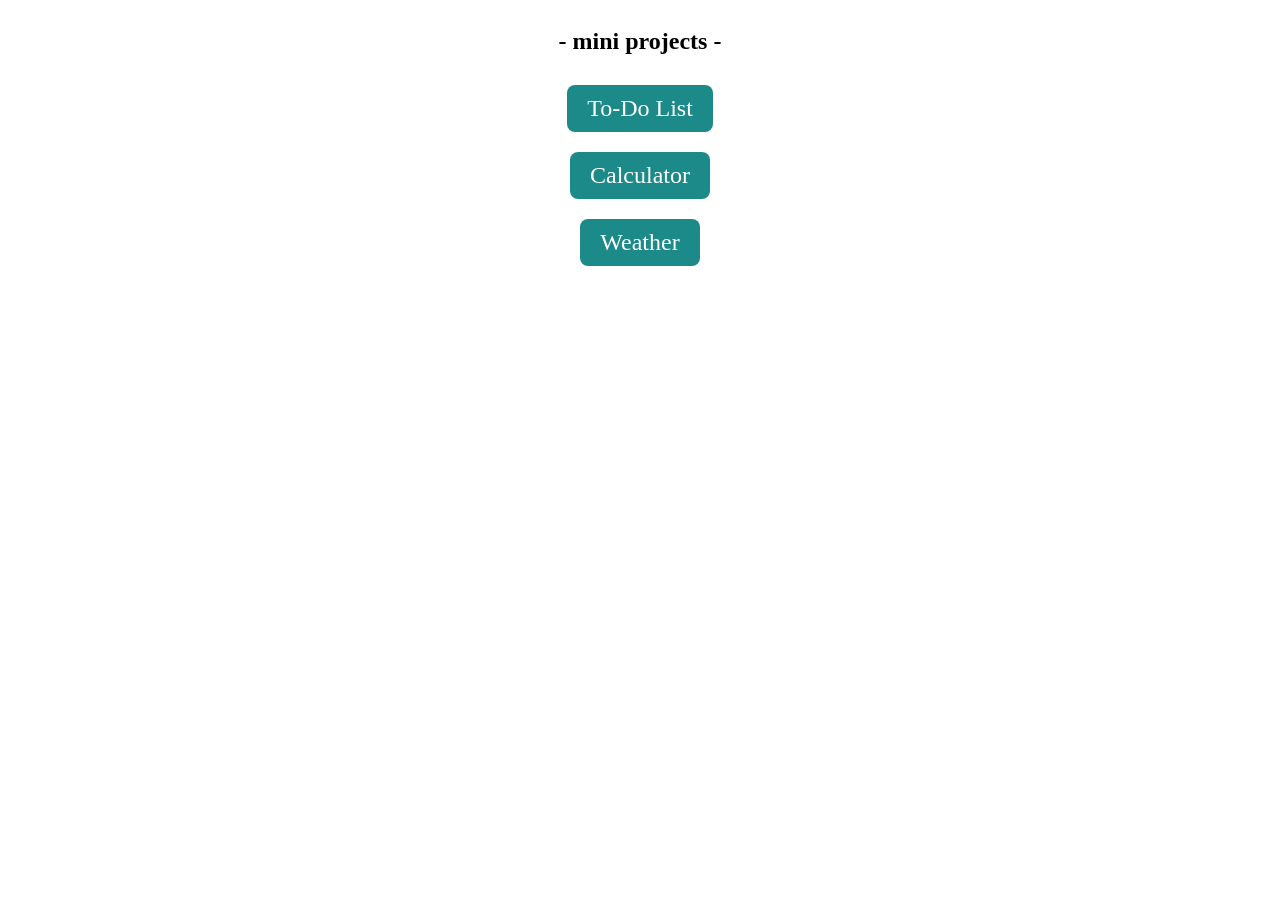
<file: index.html>
<!DOCTYPE html>
<html lang="en">
<head>
    <meta charset="UTF-8">
    <meta name="viewport" content="width=device-width, initial-scale=1.0">
    <title>mini-projects</title>
    <style>
        body {
            display: flex;
            justify-content: center;
            align-items: center;
        }
        .container {
            display: flex;
            flex-direction: column;
            align-items: center;
        }
        a{
            background-color: rgb(29, 138, 138);
            padding: 10px 20px;
            text-decoration: none;
            color: rgb(255, 255, 255);
            font-size: 1.5rem;
            margin: 10px 0;
            border-radius: 8px;
        }
        a:hover {
            background-color: rgb(29, 138, 138, 0.9);
        }
    </style>
</head>
<body>
    <div class="container">
        <h2>- mini projects -</h2>
        <a href="to_do_list/index.html">To-Do List</a>
        <a href="calculator/index.html">Calculator</a>
        <a href="weather/index.html">Weather</a>
    </div>
</body>
</html>
</file>
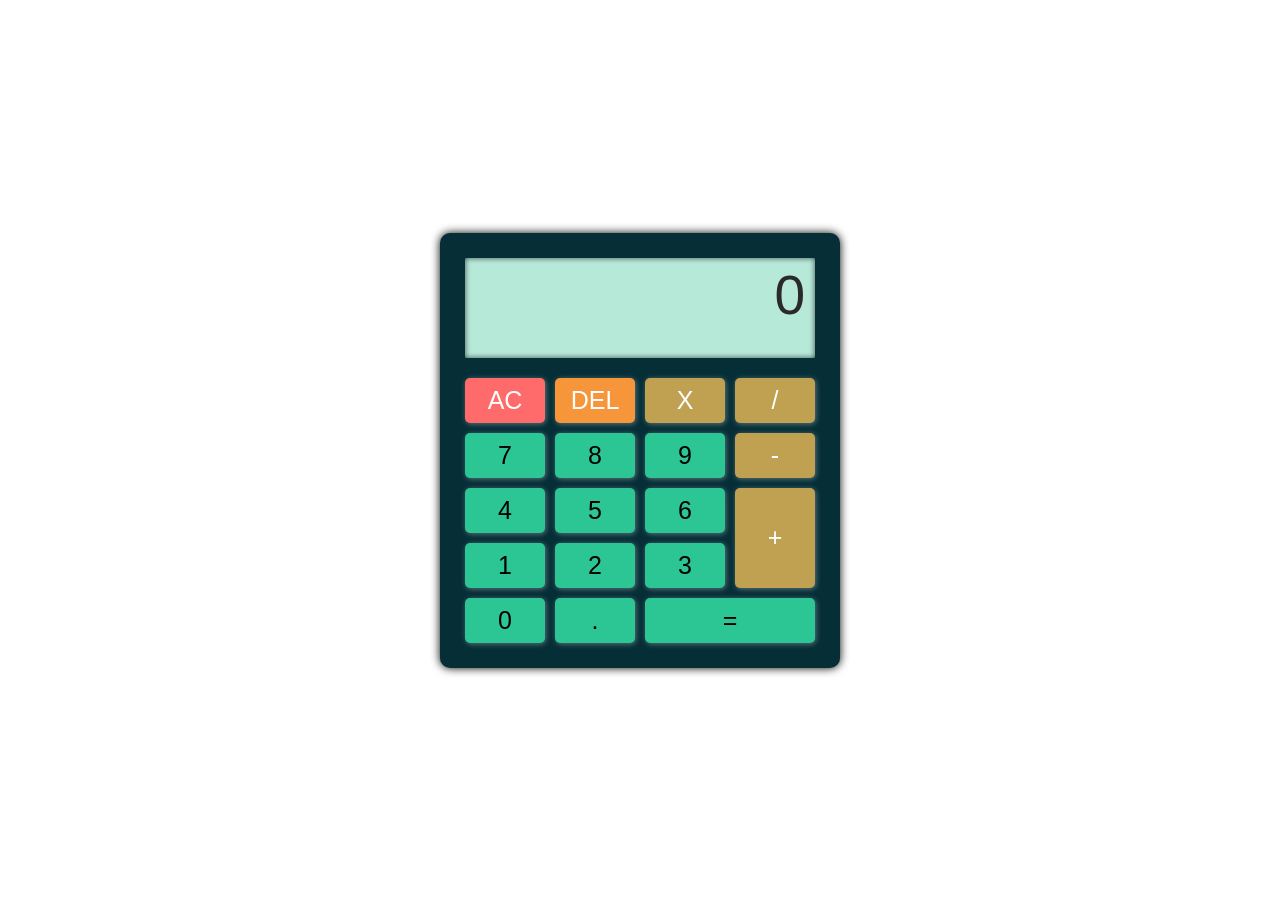
<file: calculator/index.html>
<!DOCTYPE html>
<html lang="en">
<head>
    <meta charset="UTF-8">
    <meta name="viewport" content="width=device-width, initial-scale=1.0">
    <title>Calculator</title>
    <link rel="stylesheet" href="style.css">
</head>
<body>
    <div class="calculator">
        <div class="display">
            <p id="display__small"></p>
            <p id="display__large">0</p>
        </div>
        <div class="button-box">
            <button class="btn button__ac">AC</button>
            <button class="btn button__del">DEL</button>
            <button class="btn button__fun">X</button>
            <button class="btn button__fun">/</button>
            <button class="btn">7</button>
            <button class="btn">8</button>
            <button class="btn">9</button>
            <button class="btn button__fun">-</button>
            <button class="btn">4</button>
            <button class="btn">5</button>
            <button class="btn">6</button>
            <button class="btn button__fun button__add">+</button>
            <button class="btn">1</button>
            <button class="btn">2</button>
            <button class="btn">3</button>
            <button class="btn">0</button>
            <button class="btn">.</button>
            <button class="btn button__eq">=</button>
        </div>

    </div>
    <script src="app.js"></script>

</body>
</html>
</file>
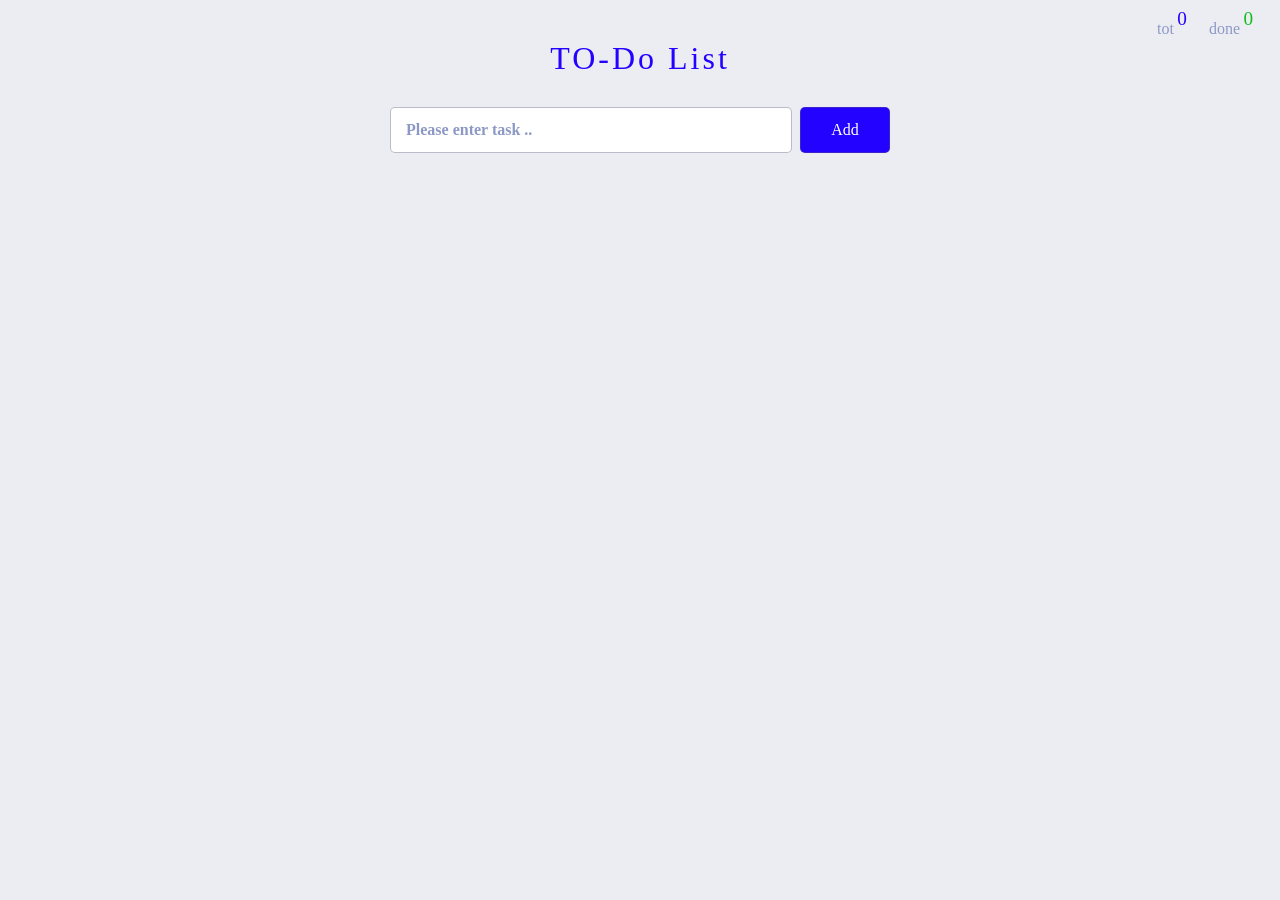
<file: to_do_list/index.html>
<!DOCTYPE html>
<html lang="en">

<head>
    <meta charset="UTF-8">
    <meta name="viewport" content="width=device-width, initial-scale=1.0">
    <title>To DO List</title>
    <link rel="stylesheet" href="style.css">
</head>

<body>
    <div class="status">
        <span>
            tot
            <span id="totalTasks">0</span>
        </span>
        
        <span>
            done
            <span id="completedTasks">0</span>
        </span>
        
    </div>
    <div class="container">
        <h1>TO-Do List</h1>
        <div class="input-area">
            <input id="taskInput" type="text" placeholder="Please enter task ..">
            <button id="addButton">Add</button>
        </div>
        <ul id="taskList"></ul>
    </div>

    <script src="script.js"></script>
</body>

</html>
</file>
<file: calculator/style.css>
body {
    display: flex;
    justify-content: center;
    align-items: center;
    min-height: 100vh;
}

*{
    margin: 0;
    padding: 0;
    box-sizing: border-box;
    font-family: sans-serif;
}

.calculator {
    max-width: 400px;
    width: 100%;
    height: auto;
    padding: 25px;
    background-color: rgb(5, 46, 54);
    border-radius: 10px;
    box-shadow: 0 0 10px  rgba(0, 0, 0, 1);
}

.display {
    height: 100px;
    background-color: rgb(183, 233, 217);
    border-radius: 2px;
    box-shadow: inset 0 0 5px 1px rgba(0, 0, 0, 0.5);
    word-break: break-all;
}

#display__small {
    font-size: 30px;
    color: rgb(93, 93, 96);
    padding: 5px 0 0 10px;
    text-align: left;
}

#display__large {
    font-size: 55px;
    color: rgb(42, 42, 44);
    padding-right: 10px;
    text-align: right;
}

.button-box {
    display: grid;
    grid-template-columns: repeat(4, 1fr) ;
    gap: 10px;
    padding-top: 20px;
    grid-auto-rows: 45px;
}

.btn {
    font-size: 25px;
    border: none;
    border-radius: 5px;
    background-color: rgb(44, 198, 149);
    box-shadow: 1px 1px 5px 0.4px rgba(255, 255, 255, 0.3);
}

.btn:hover {
    background-color: rgb(46, 216, 162);
    cursor: pointer;
}

.btn:active {
    background-color: rgb(44, 148, 115);
    box-shadow: 1px 1px 5px 0.4px rgba(164, 162, 162, 0.3);
}

.button__fun{
    background-color: rgb(192, 161, 82);
    color: white;
}
.button__fun:hover{
    background-color: rgb(216, 180, 86);
}

.button__fun:active{
    background-color: rgb(148, 125, 65);
}

.button__ac{
    background-color: rgb(255, 107, 107);
    color: white;
}

.button__ac:hover{
    background-color: rgb(255, 130, 130);
}

.button__ac:active{
    background-color: rgb(224, 78, 78);
}

.button__del{
    background-color: rgb(247, 149, 58);
    color: white;
}
.button__del:hover{
    background-color: rgb(249, 163, 83);
}
.button__del:active{
    background-color: rgb(242, 134, 33);
}

.button__equal{
    background-color: rgb(76, 175, 80);
    color: white;
}   
.button__eq{
    grid-column: span 2;
}
.button__add{
    grid-row: span 2;

}
</file>
<file: to_do_list/style.css>
* {
  box-sizing: border-box;
  margin: 0;
  padding: 0;
  font-family: cursive;
}

body {
  display: flex;
  justify-content: center;
  min-height: 100vh;
  padding: 40px 26px;
  background-color: rgb(236, 237, 243);
  color: rgb(35, 2, 255);
}

.container {
  width: 100%;
  max-width: 500px;
}

h1 {
  text-align: center;
  font-size: 2rem;
  font-weight: normal;
  letter-spacing: 3px;
  margin-bottom: 30px;
}

.input-area {
  display: flex;
  gap: 8px;
  margin-bottom: 30px;
}

.input-area input {
  flex: 1;
  padding: 13px 15px;
  border: 1px solid rgba(90, 85, 123, 0.4);
  background: #ffffff;
  border-radius: 5px;
  outline: none;
  color: rgb(11, 40, 136);
  font-size: 1rem;
  font-weight: bold;
}

.input-area input::placeholder {
  color: #8d99c5;
}

.input-area input:focus {
  border-color: rgb(35, 2, 255);
  box-shadow: 0 0 10px 0.1px rgba(125, 125, 133, 0.04);
}

.input-area button {
  background-color: rgb(35, 2, 255);
  border-radius: 5px;
  width: 90px;
  border: 1px solid rgba(90, 85, 123, 0.4);
  color: #ffffff;
  font-size: 1rem;
  cursor: pointer;
}

.input-area button:hover {
  background-color: rgb(31, 1, 227);
}

#taskList {
  list-style: none;
  display: grid;
  gap: 7px;
}

.task-item {
  display: flex;
  align-items: center;
  gap: 12px;
  background-color: rgb(223, 231, 221);
  padding: 7px 12px;
  border-radius: 5px;
}

.task-item:hover {
  box-shadow: 0 0 10px 0.1px rgb(185, 183, 183);
  transition: 100ms;
}

.task-item input[type="checkbox"] {
  width: 18px;
  height: 18px;
  cursor: pointer;
  accent-color: rgb(2, 255, 15);
}

.task-item span {
  flex: 1;
  font-size: 1rem;
  color: rgb(11, 40, 136);
  font-weight: bold;
}

.task-item.completed span {
  text-decoration: line-through;
  color: rgba(11, 40, 136, 0.5);
}

.task-item button {
  background-color: #f7000009;
  border: none;
  color: rgb(11, 40, 136);
  width: 25px;
  height: 25px;
  border-radius: 15px;
  font-size: 1rem;
  cursor: pointer;

}

.task-item button:hover {
  font-size: 1.1rem;
  background-color: #f7000030;
  transition: 1000ms;
  box-shadow: 0 0 5px .01px rgb(123, 123, 123);
}

.status {
  position: fixed;
  top: 20px;
  right: 20px;
  display: flex;
  gap: 15px;
  color: #8d99c5;
  font-size: 1rem;
}

.status span {
  position: relative;
  padding-right: 20px;
}

.status span span {
  position: absolute;
  right: -13px;
  top: -12px;
  font-size: 1.2rem;
}


#totalTasks {
  color: rgb(35, 2, 255);
}

#completedTasks {
  color: rgb(15, 190, 24);
}
</file>
